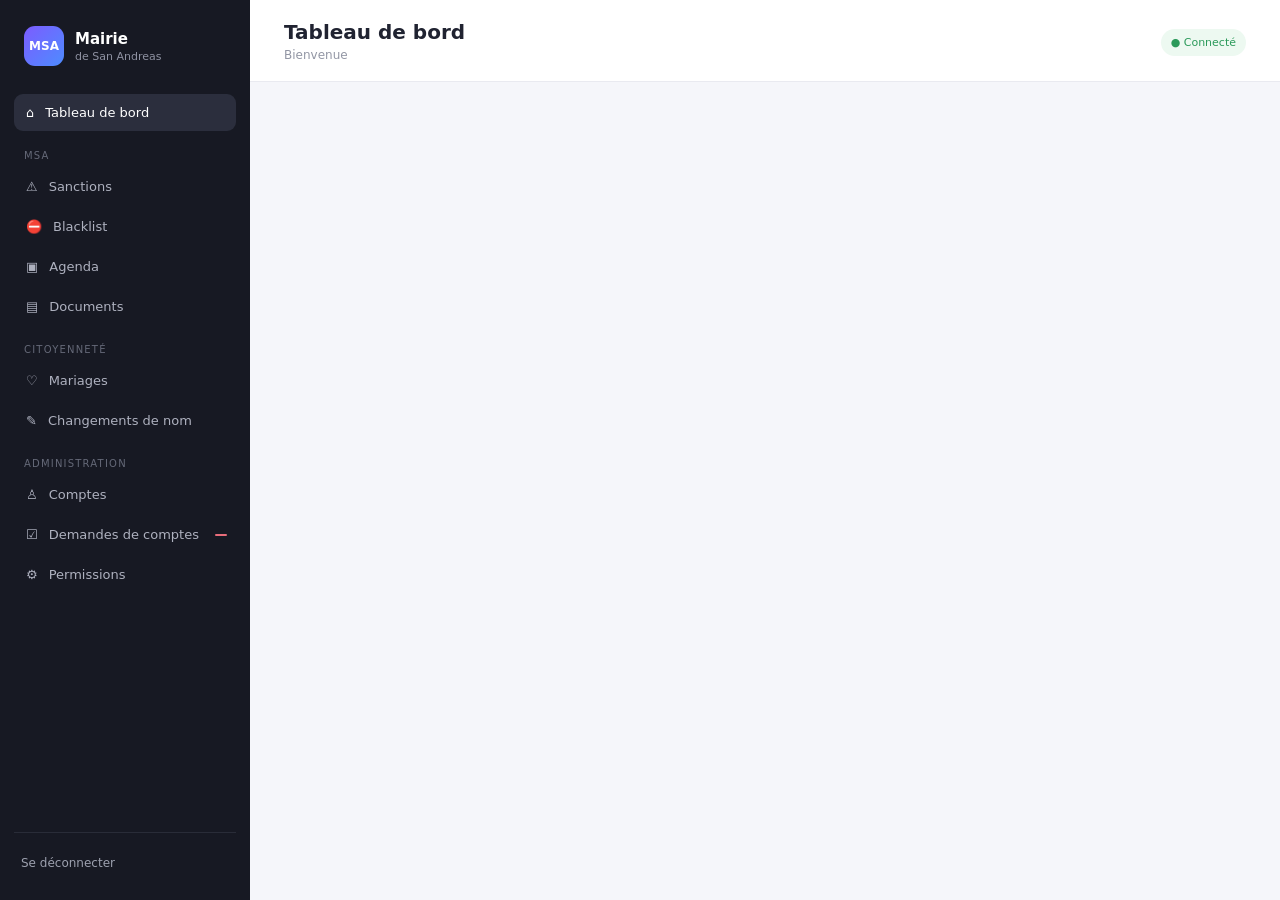
<file: index.html>
<!doctype html>
<html lang="fr">
<head>
<meta charset="UTF-8"><meta name="viewport" content="width=device-width,initial-scale=1.0">
<title>Mairie de San Andreas — Tableau de bord</title>
<link rel="stylesheet" href="css/style.css">
</head>
<body>
<div id="app">
<aside class="sidebar">
  <div class="brand"><div class="brand-mark">MSA</div><div><b>Mairie</b><span>de San Andreas</span></div></div>
  <nav>
    <a class="nav-item active" data-page="dashboard">⌂ <span>Tableau de bord</span></a>
    <div class="nav-label">MSA</div>
    <a class="nav-item" data-page="sanctions">⚠ <span>Sanctions</span></a>
    <a class="nav-item" data-page="blacklist">⛔ <span>Blacklist</span></a>
    <a class="nav-item" data-page="agenda">▣ <span>Agenda</span></a>
    <a class="nav-item" data-page="documents">▤ <span>Documents</span></a>
    <div class="nav-label">Citoyenneté</div>
    <a class="nav-item" data-page="mariages">♡ <span>Mariages</span></a>
    <a class="nav-item" data-page="noms">✎ <span>Changements de nom</span></a>
    <div class="nav-label admin-only">Administration</div>
    <a class="nav-item admin-only" data-page="users">♙ <span>Comptes</span></a>
    <a class="nav-item admin-only" data-page="requests">☑ <span>Demandes de comptes</span><em id="requestBadge"></em></a>
    <a class="nav-item admin-only" data-page="permissions">⚙ <span>Permissions</span></a>
  </nav>
  <div class="sidebar-bottom"><div id="userMini"></div><button id="logoutBtn" class="ghost-btn">Se déconnecter</button></div>
</aside>
<main class="main">
<header class="topbar"><button id="mobileMenu" class="mobile-menu">☰</button><div><h1 id="pageTitle">Tableau de bord</h1><p id="welcomeText">Bienvenue</p></div><div class="top-actions"><span id="onlineCount" class="pill">● Connecté</span></div></header>
<section id="content" class="content"></section>
</main>
</div>
<div id="modalRoot"></div>
<script type="module" src="js/app.js"></script>
</body></html>
</file>
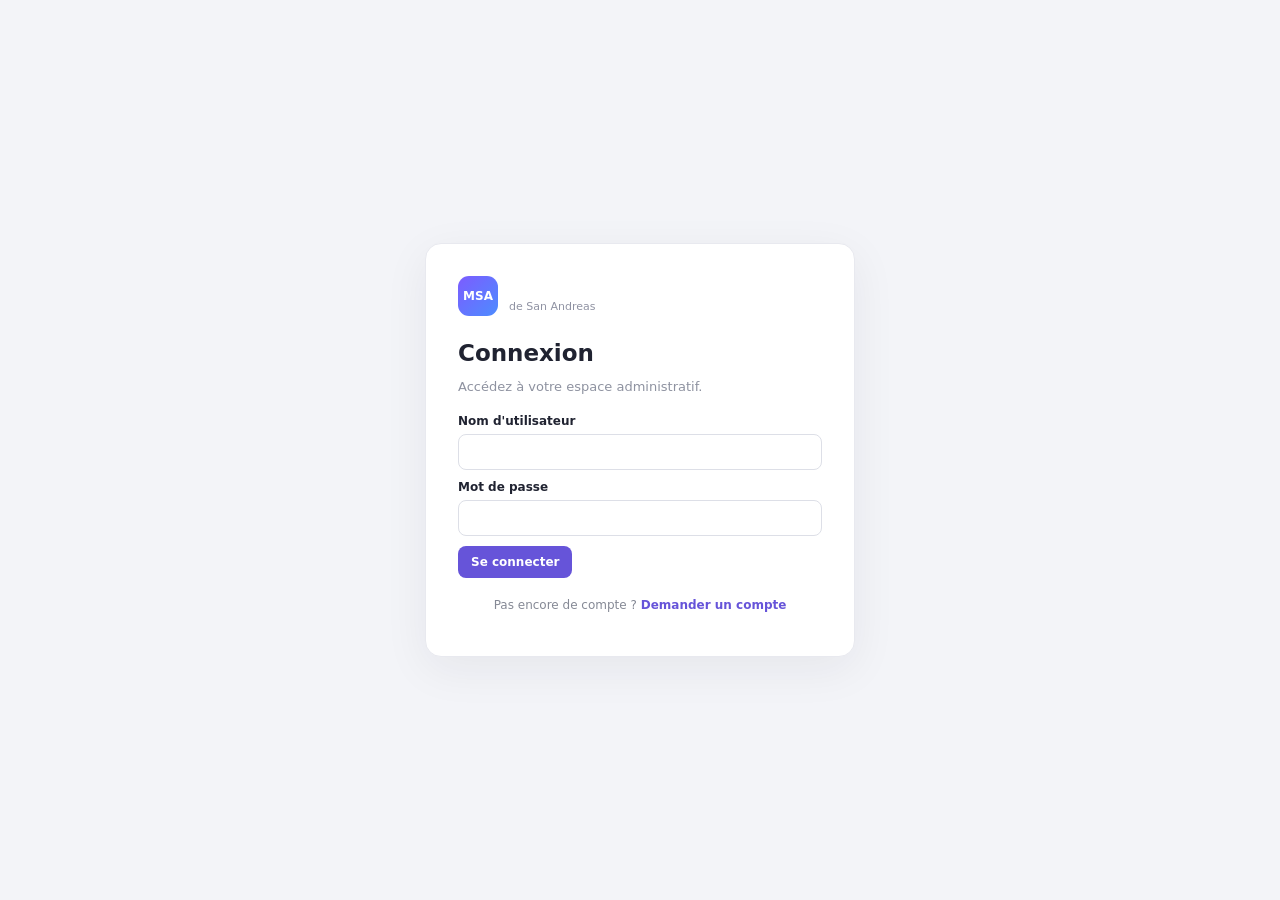
<file: login.html>
<!doctype html><html lang="fr"><head><meta charset="UTF-8"><meta name="viewport" content="width=device-width,initial-scale=1"><title>Connexion — Mairie de San Andreas</title><link rel="stylesheet" href="css/style.css"></head>
<body class="auth-page"><div class="auth-card"><div class="brand auth-brand"><div class="brand-mark">MSA</div><div><b>Mairie</b><span>de San Andreas</span></div></div><h1>Connexion</h1><p class="muted">Accédez à votre espace administratif.</p><form id="loginForm"><label>Nom d'utilisateur<input id="username" required autocomplete="username"></label><label>Mot de passe<input id="password" type="password" required autocomplete="current-password"></label><button class="primary-btn">Se connecter</button><div id="error" class="error"></div></form><p class="auth-link">Pas encore de compte ? <a href="register.html">Demander un compte</a></p></div><script type="module" src="js/login.js"></script></body></html>
</file>
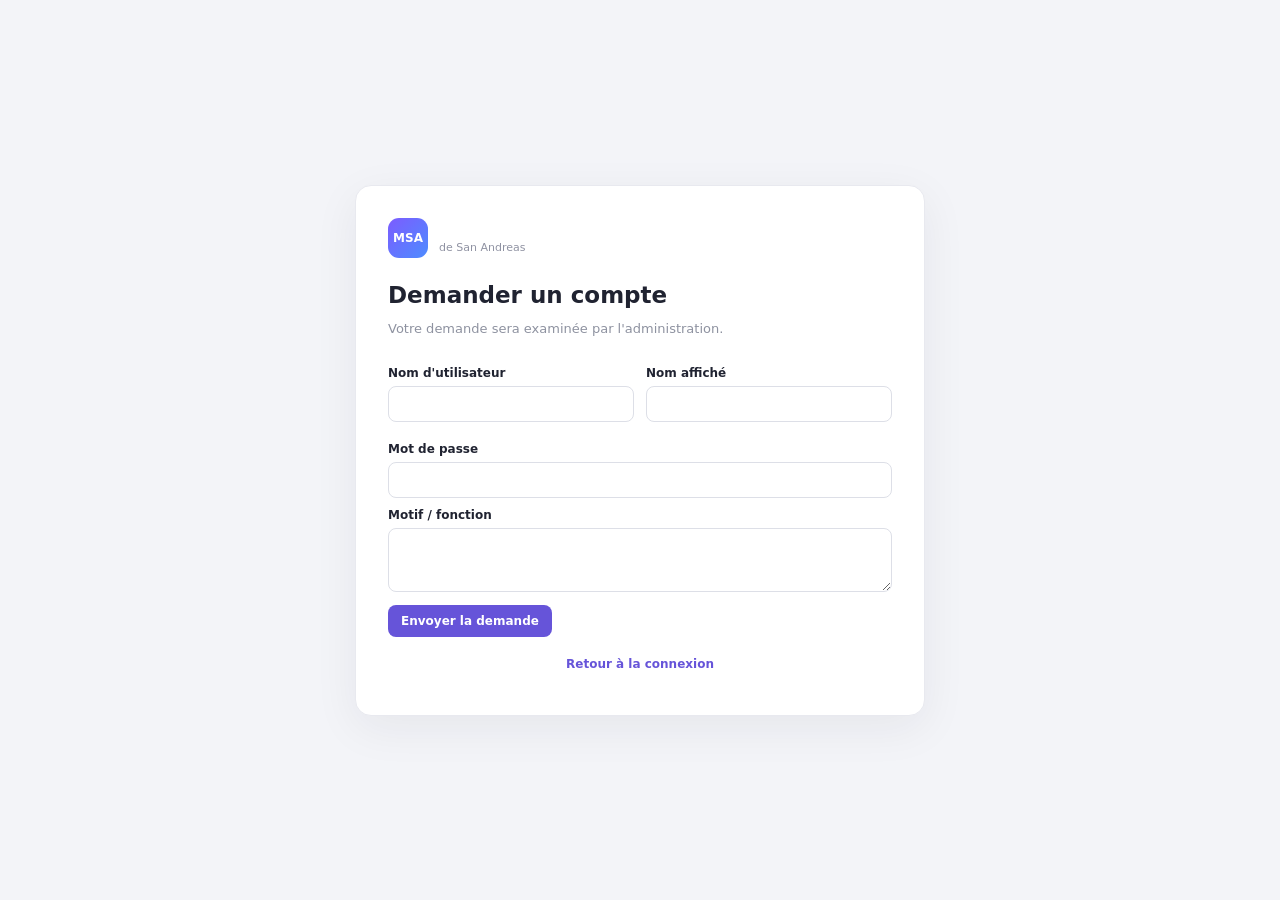
<file: register.html>
<!doctype html><html lang="fr"><head><meta charset="UTF-8"><meta name="viewport" content="width=device-width,initial-scale=1"><title>Demande de compte — Mairie de San Andreas</title><link rel="stylesheet" href="css/style.css"></head>
<body class="auth-page"><div class="auth-card wide"><div class="brand auth-brand"><div class="brand-mark">MSA</div><div><b>Mairie</b><span>de San Andreas</span></div></div><h1>Demander un compte</h1><p class="muted">Votre demande sera examinée par l'administration.</p><form id="registerForm"><div class="grid-2"><label>Nom d'utilisateur<input id="username" required minlength="3"></label><label>Nom affiché<input id="displayName" required></label></div><label>Mot de passe<input id="password" type="password" required minlength="8"></label><label>Motif / fonction<textarea id="reason" rows="3"></textarea></label><button class="primary-btn">Envoyer la demande</button><div id="message"></div></form><p class="auth-link"><a href="login.html">Retour à la connexion</a></p></div><script type="module" src="js/register.js"></script></body></html>
</file>
<file: css/style.css>
*{box-sizing:border-box}body{margin:0;font-family:Inter,ui-sans-serif,system-ui,-apple-system,Segoe UI,sans-serif;background:#f5f6fa;color:#202331}button,input,textarea,select{font:inherit}button{cursor:pointer}.sidebar{position:fixed;left:0;top:0;bottom:0;width:250px;background:#171923;color:#c8cad4;padding:22px 14px;display:flex;flex-direction:column;z-index:5}.brand{display:flex;align-items:center;gap:11px;padding:4px 10px 25px;color:#fff}.brand-mark{width:40px;height:40px;border-radius:11px;background:linear-gradient(135deg,#7c5cff,#4d8cff);display:grid;place-items:center;font-weight:800;font-size:12px}.brand b,.brand span{display:block}.brand b{font-size:15px}.brand span{font-size:11px;color:#8f92a2;margin-top:2px}.nav-label{text-transform:uppercase;font-size:10px;letter-spacing:1.2px;color:#656978;margin:19px 10px 7px}.nav-item{display:flex;align-items:center;gap:11px;padding:11px 12px;border-radius:9px;color:#aeb1bf;text-decoration:none;font-size:13px;margin:3px 0;position:relative}.nav-item:hover{background:#222531;color:#fff}.nav-item.active{background:#2b2e3d;color:#fff}.nav-item em{position:absolute;right:9px;background:#e86d7b;color:#fff;border-radius:20px;padding:1px 6px;font-size:10px;font-style:normal}.sidebar-bottom{margin-top:auto;border-top:1px solid #292c38;padding:15px 7px 0}.user-mini{font-size:12px;margin-bottom:10px}.user-mini strong{display:block;color:#fff}.ghost-btn{background:none;border:0;color:#9da1af;padding:8px 0;font-size:12px}.main{margin-left:250px;min-height:100vh}.topbar{height:82px;background:#fff;border-bottom:1px solid #e9eaf0;padding:17px 34px;display:flex;justify-content:space-between;align-items:center}.topbar h1{font-size:20px;margin:0}.topbar p{margin:4px 0 0;color:#9296a4;font-size:12px}.content{padding:28px 34px}.pill{font-size:11px;background:#edf9f1;color:#2b9a5a;padding:7px 10px;border-radius:20px}.mobile-menu{display:none}.cards{display:grid;grid-template-columns:repeat(4,1fr);gap:16px}.stat-card,.panel{background:#fff;border:1px solid #e9eaf0;border-radius:13px;padding:20px;box-shadow:0 2px 8px #1d233008}.stat-card small{color:#9094a2;font-size:11px}.stat-card strong{display:block;font-size:26px;margin:10px 0 0}.dashboard-grid{display:grid;grid-template-columns:1.35fr .65fr;gap:18px;margin-top:18px}.panel h2{font-size:15px;margin:0 0 15px}.muted{color:#8e92a0;font-size:13px}.table-wrap{overflow:auto}.table{width:100%;border-collapse:collapse;font-size:12px}.table th{text-align:left;color:#8c909d;font-weight:600;border-bottom:1px solid #eee;padding:11px}.table td{padding:12px 11px;border-bottom:1px solid #f0f0f3}.badge{display:inline-block;padding:4px 8px;border-radius:15px;background:#f0efff;color:#6654d9;font-size:10px}.badge.ok{background:#eaf8ef;color:#25874d}.badge.warn{background:#fff5e6;color:#b97816}.badge.danger{background:#fff0f1;color:#c44957}.toolbar{display:flex;gap:10px;justify-content:space-between;align-items:center;margin-bottom:18px}.toolbar-left{display:flex;gap:9px}.search{border:1px solid #dddfe7;background:#fff;border-radius:9px;padding:9px 12px;min-width:220px}.primary-btn,.secondary-btn,.danger-btn{border:0;border-radius:8px;padding:9px 13px;font-weight:600;font-size:12px}.primary-btn{background:#6654d9;color:#fff}.secondary-btn{background:#eef0f5;color:#424654}.danger-btn{background:#e65f6d;color:#fff}.grid-2{display:grid;grid-template-columns:1fr 1fr;gap:12px}label{display:block;font-size:12px;font-weight:600;margin:10px 0}input,textarea,select{width:100%;margin-top:6px;border:1px solid #dddfe7;border-radius:8px;padding:10px;background:#fff;outline:none}input:focus,textarea:focus,select:focus{border-color:#7464df}.auth-page{min-height:100vh;display:grid;place-items:center;background:#f3f4f8}.auth-card{width:min(430px,92vw);background:#fff;border:1px solid #e8e9ef;border-radius:16px;padding:32px;box-shadow:0 12px 45px #1c203010}.auth-card.wide{width:min(570px,94vw)}.auth-brand{padding:0 0 24px}.auth-card h1{margin:0 0 5px;font-size:23px}.auth-card form{margin-top:20px}.auth-link{text-align:center;font-size:12px;color:#858995;margin-top:20px}.auth-link a{color:#6654d9;text-decoration:none;font-weight:600}.error{color:#c44957;font-size:12px;margin-top:10px}.success{color:#25874d;font-size:12px;margin-top:10px}.empty{padding:35px;text-align:center;color:#9296a3;font-size:13px}.modal-backdrop{position:fixed;inset:0;background:#11131a80;display:grid;place-items:center;z-index:20;padding:20px}.modal{width:min(600px,96vw);max-height:90vh;overflow:auto;background:#fff;border-radius:14px;padding:24px}.modal-head{display:flex;justify-content:space-between;align-items:center}.close{border:0;background:none;font-size:20px}.actions{display:flex;gap:7px;flex-wrap:wrap}.page-intro{margin-bottom:20px}.page-intro h2{margin:0 0 5px;font-size:18px}.event{padding:14px;border-radius:10px;background:#f7f7fb;margin-bottom:8px}.event b{font-size:12px}.event small{display:block;color:#9296a2;margin-top:4px}@media(max-width:900px){.sidebar{transform:translateX(-100%);transition:.2s}.sidebar.open{transform:none}.main{margin-left:0}.mobile-menu{display:block;border:0;background:none;font-size:20px;margin-right:10px}.topbar{padding:15px 18px}.content{padding:20px 18px}.cards{grid-template-columns:repeat(2,1fr)}.dashboard-grid{grid-template-columns:1fr}.grid-2{grid-template-columns:1fr}}@media(max-width:520px){.cards{grid-template-columns:1fr}.toolbar{align-items:stretch;flex-direction:column}.search{width:100%}}
</file>
